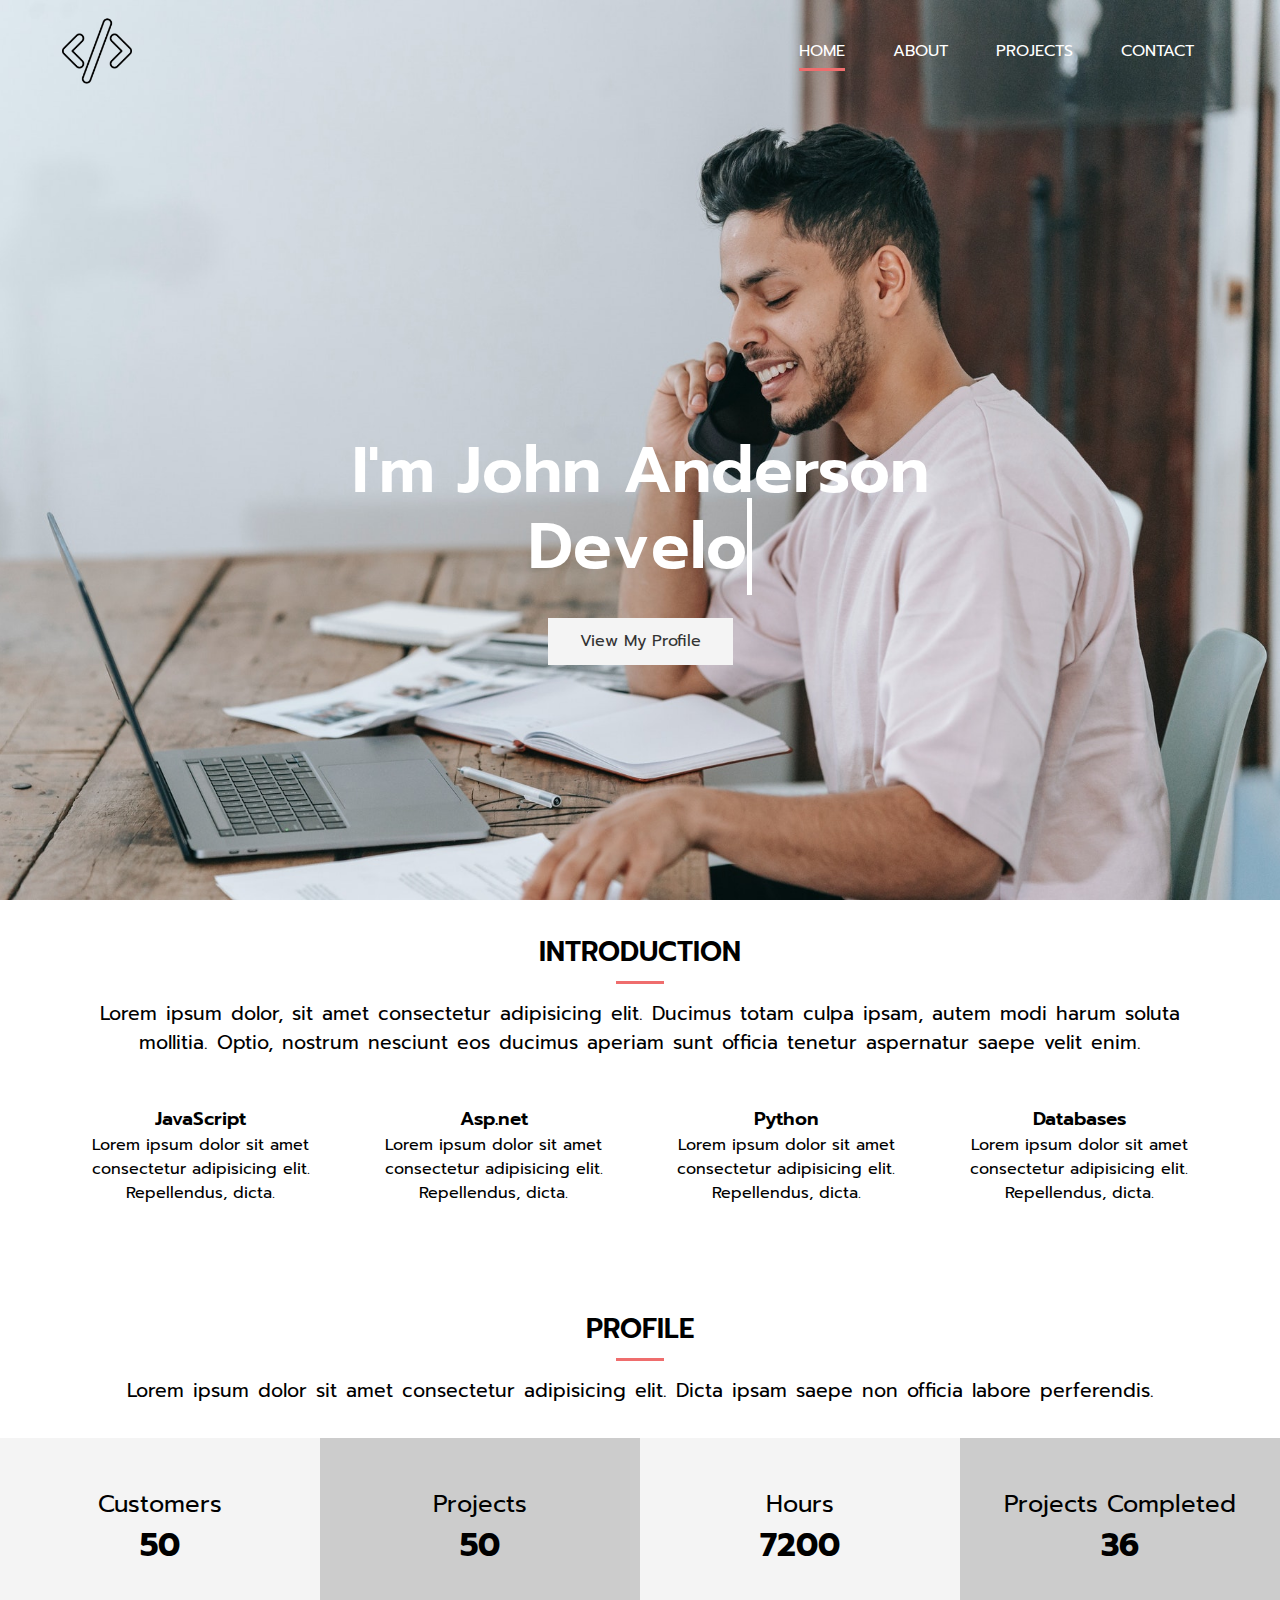
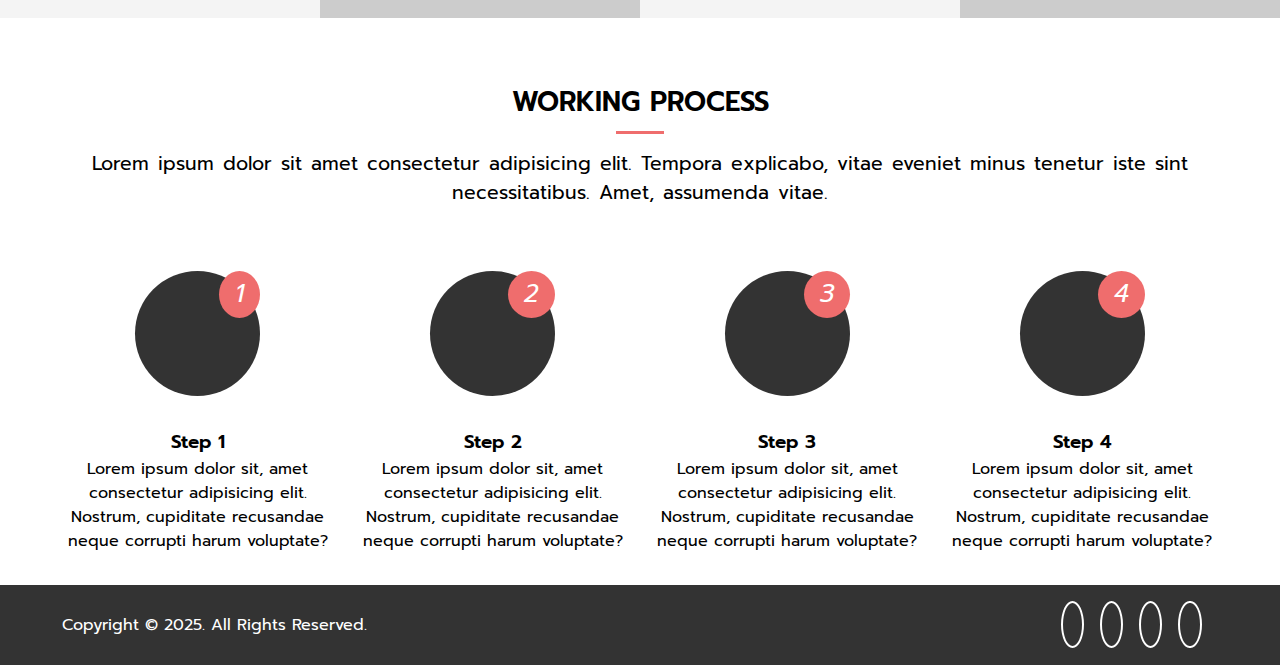
<file: public/index.html>
<!DOCTYPE html>
<html lang="en">
<head>
    <meta charset="UTF-8">
    <meta name="viewport" content="width=device-width, initial-scale=1.0">
    <link href="https://fonts.googleapis.com/css2?family=Prompt:ital,wght@0,100;0,200;0,300;0,400;0,500;0,600;0,700;0,800;0,900;1,100;1,200;1,300;1,400;1,500;1,600;1,700;1,800;1,900&display=swap" rel="stylesheet">
    <link
    rel="stylesheet"
    href="https://cdnjs.cloudflare.com/ajax/libs/animate.css/4.1.1/animate.min.css"
    />
    <link rel="stylesheet" href="https://cdnjs.cloudflare.com/ajax/libs/font-awesome/6.6.0/css/all.min.css" integrity="sha512-Kc323vGBEqzTmouAECnVceyQqyqdsSiqLQISBL29aUW4U/M7pSPA/gEUZQqv1cwx4OnYxTxve5UMg5GT6L4JJg==" crossorigin="anonymous" referrerpolicy="no-referrer" />
    <link rel="stylesheet" href="css/main.css">
    <title>Document</title>
</head>
<body>

    <!-- header -->
    <header id="header__home">
        <div class="container">

            <nav class="main-nav">
                <img src="img/logo.png" alt="" class="main-nav__logo">
                <ul class="main-nav__items">
                    <li><a href="index.html" class="active">Home</a></li>
                    <li><a href="about.html">About</a></li>
                    <li><a href="project.html">Projects</a></li>
                    <li><a href="contact.html">Contact</a></li>
                </ul>
            </nav>

            <div class="header-content">
                <h1>I'm John Anderson
                    <span 
                    class="typewrite" 
                    data-period="1000"
                    data-type='["Developer","Designer","Freelancer"]'></span>
                </h1>
                <a href="" class="btn-light animate__animated animate__swing my-2">
                    View My Profile
                </a>
                
            </div>
        </div>
    </header>
    
    <!-- section a -->
    <section id="home__a" class="text-center py-2">
        <div class="container">

            <h2 class="section-title">Introduction</h2>
            <div class="border-bottom"></div>
            <p class="lead">
                Lorem ipsum dolor, sit amet consectetur adipisicing elit. Ducimus totam culpa ipsam, autem modi harum soluta mollitia. Optio, nostrum nesciunt eos ducimus aperiam sunt officia tenetur aspernatur saepe velit enim.
            </p>
            <div class="skills my-3">
                <div>
                    <i class="fa-solid fa-code-fork fa-3x"></i>
                    <h3>JavaScript</h3>
                    <p>Lorem ipsum dolor sit amet consectetur adipisicing elit. Repellendus, dicta.</p>
                </div>

                <div>
                    <i class="fa-solid fa-laptop-code fa-3x"></i>
                    <h3>Asp.net</h3>
                    <p>Lorem ipsum dolor sit amet consectetur adipisicing elit. Repellendus, dicta.</p>
                </div>

                <div>
                    <i class="fa-brands fa-python fa-3x"></i>
                    <h3>Python</h3>
                    <p>Lorem ipsum dolor sit amet consectetur adipisicing elit. Repellendus, dicta.</p>
                </div>

                <div>
                    <i class="fa-solid fa-code fa-3x"></i>
                    <h3>Databases</h3>
                    <p>Lorem ipsum dolor sit amet consectetur adipisicing elit. Repellendus, dicta.</p>
                </div>
            </div>

        </div>
    </section>

    <!-- section b -->
    <section id="home__b" class="text-center py-2">

        <div class="container">
            <h2 class="section-title">Profile</h2>
            <div class="border-bottom"></div>
            <p class="lead">
                Lorem ipsum dolor sit amet consectetur adipisicing elit. Dicta ipsam saepe non officia labore perferendis.
            </p>
        </div>

        <div class="profile">
            <div>
                <ul>
                    <li><i class="fas fa-users fa-3x"></i></li>
                    <li class="title">Customers</li>
                    <li class="number">50</li>
                </ul>
            </div>
            <div>
                <ul>
                    <li><i class="fas fa-award fa-3x"></i></li>
                    <li class="title">Projects</li>
                    <li class="number">50</li>
                </ul>
            </div>
            <div>
                <ul>
                    <li><i class="fas fa-hourglass-start fa-3x"></i></li>
                    <li class="title">Hours</li>
                    <li class="number">7200</li>
                </ul>
            </div>
            <div>
                <ul>
                    <li><i class="fas fa-code-branch fa-3x"></i></li>
                    <li class="title">Projects Completed</li>
                    <li class="number">36</li>
                </ul>
            </div>
        </div>

    </section>

    <!-- section c -->
    <section id="home__c" class="text-center py-2">
        <div class="container">

            <h2 class="section-title">Working Process</h2>
            <div class="border-bottom"></div>
            <p class="lead">
                Lorem ipsum dolor sit amet consectetur adipisicing elit. Tempora explicabo, vitae eveniet minus tenetur iste sint necessitatibus. Amet, assumenda vitae.
            </p>

            <div class="process">
                <div>
                    <i class="fa-solid fa-layer-group fa-4x process__icon my-2">
                        <div class="process__step">1</div>
                    </i>
                    <h3>Step 1</h3>
                    <p>Lorem ipsum dolor sit, amet consectetur adipisicing elit. Nostrum, cupiditate recusandae neque corrupti harum voluptate?</p>
                </div>
                <div>
                    <i class="fa-solid fa-eye fa-4x process__icon my-2">
                        <div class="process__step">2</div>
                    </i>
                    <h3>Step 2</h3>
                    <p>Lorem ipsum dolor sit, amet consectetur adipisicing elit. Nostrum, cupiditate recusandae neque corrupti harum voluptate?</p>
                </div>
                <div>
                    <i class="fas fa-object-ungroup fa-4x process__icon my-2">
                        <div class="process__step">3</div>
                    </i>
                    <h3>Step 3</h3>
                    <p>Lorem ipsum dolor sit, amet consectetur adipisicing elit. Nostrum, cupiditate recusandae neque corrupti harum voluptate?</p>
                </div>
                <div>
                    <i class="fas fa-file-alt fa-4x process__icon my-2">
                        <div class="process__step">4</div>
                    </i>
                    <h3>Step 4</h3>
                    <p>Lorem ipsum dolor sit, amet consectetur adipisicing elit. Nostrum, cupiditate recusandae neque corrupti harum voluptate?</p>
                </div>
            </div>

        </div>
    </section>

    <!-- footer -->
    <footer id="main-footer">
        <div class="footer-content container">

            <p>Copyright &copy; 2025. All Rights Reserved.</p>
            <div class="social">
                <i class="fab fa-facebook"></i>
                <i class="fab fa-twitter"></i>
                <i class="fab fa-instagram"></i>
                <i class="fab fa-youtube"></i>
            </div>

        </div>
    </footer>

    
    <script src="js/jquery.min.js"></script>
    <script src="js/type-writer.js"></script>
</body>
</html>
</file>
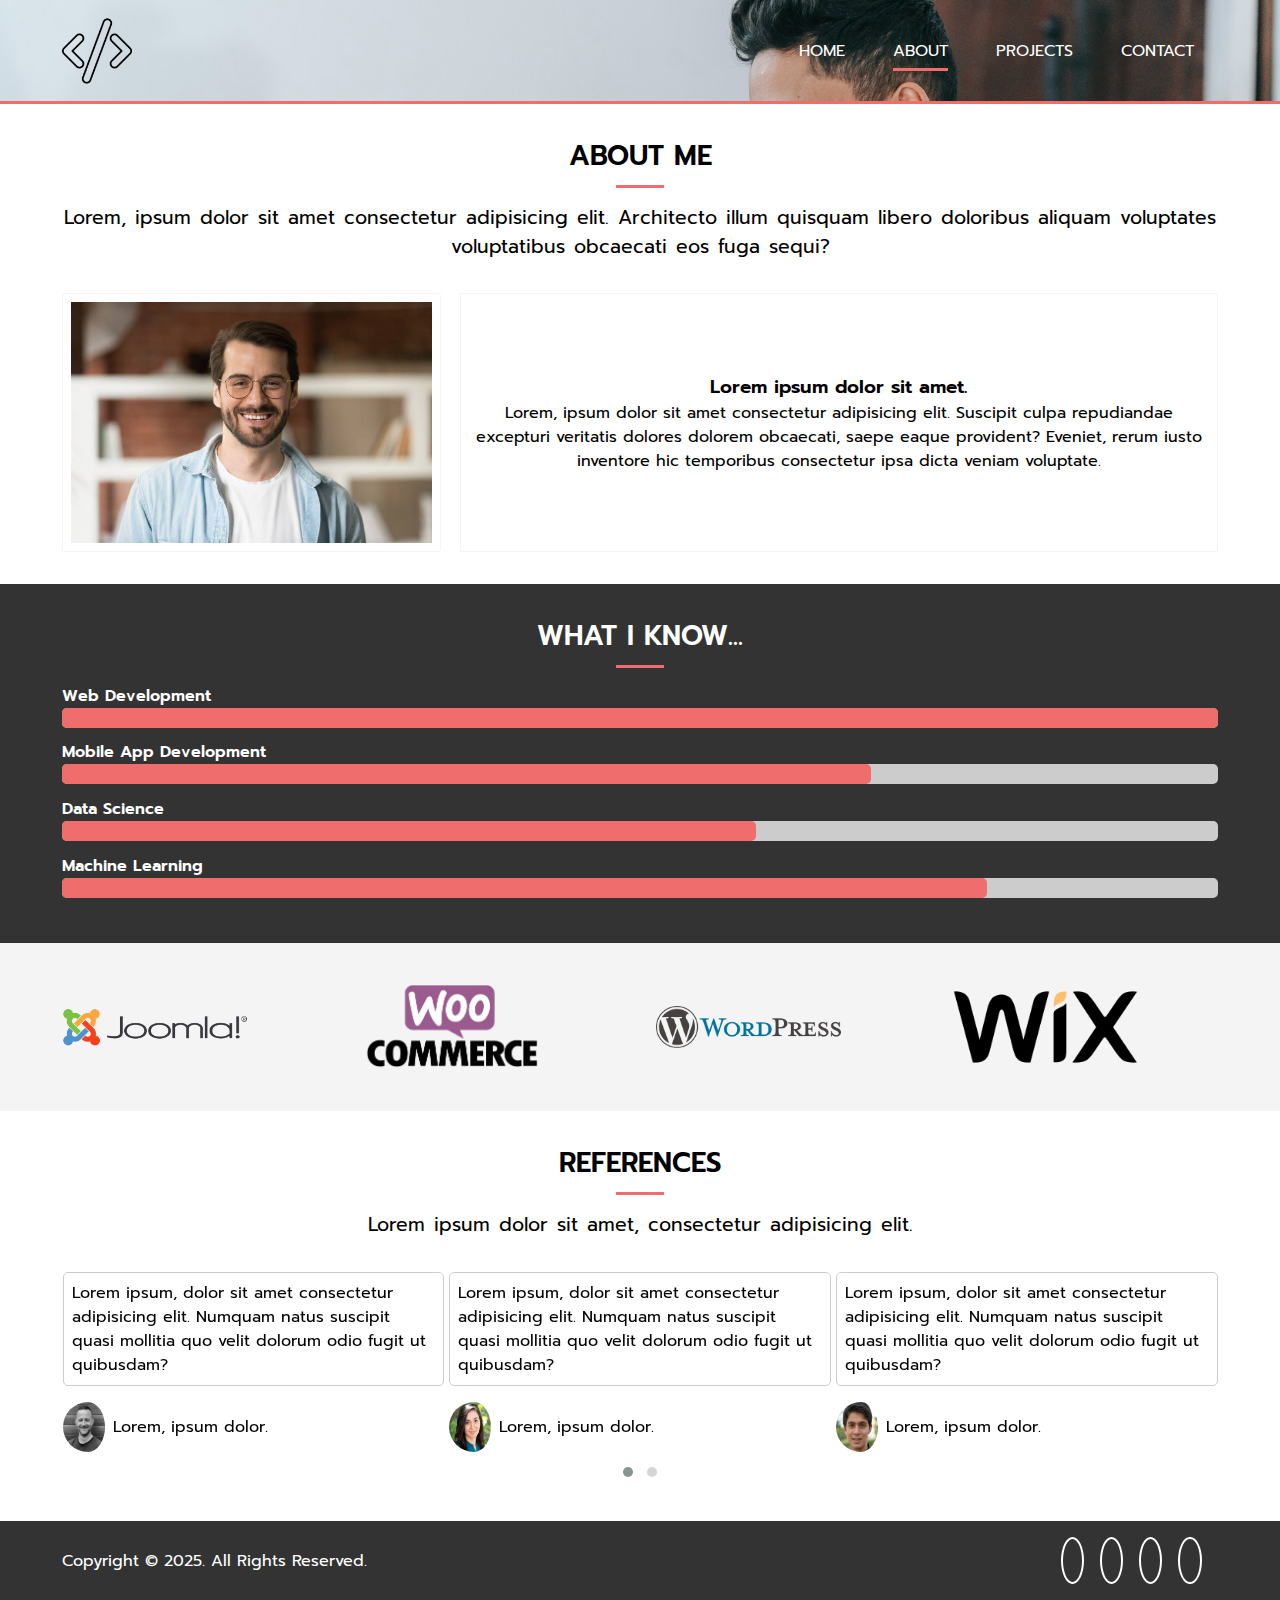
<file: public/about.html>
<!DOCTYPE html>
<html lang="en">
<head>
    <meta charset="UTF-8">
    <meta name="viewport" content="width=device-width, initial-scale=1.0">
    <link href="https://fonts.googleapis.com/css2?family=Prompt:ital,wght@0,100;0,200;0,300;0,400;0,500;0,600;0,700;0,800;0,900;1,100;1,200;1,300;1,400;1,500;1,600;1,700;1,800;1,900&display=swap" rel="stylesheet">
    <link
    rel="stylesheet"
    href="https://cdnjs.cloudflare.com/ajax/libs/animate.css/4.1.1/animate.min.css"
    />
    <link rel="stylesheet" href="https://cdnjs.cloudflare.com/ajax/libs/font-awesome/6.6.0/css/all.min.css" integrity="sha512-Kc323vGBEqzTmouAECnVceyQqyqdsSiqLQISBL29aUW4U/M7pSPA/gEUZQqv1cwx4OnYxTxve5UMg5GT6L4JJg==" crossorigin="anonymous" referrerpolicy="no-referrer" />
    <link rel="stylesheet" href="css/owl.carousel.min.css">
    <link rel="stylesheet" href="css/owl.theme.default.css">
    <link rel="stylesheet" href="css/main.css">
    <title>Document</title>
</head>
<body>
    
    <!-- header -->
    <header id="header__inner">
        <div class="container">

            <nav class="main-nav">
                <img src="img/logo.png" alt="" class="main-nav__logo">
                <ul class="main-nav__items">
                    <li><a href="index.html" >Home</a></li>
                    <li><a href="about.html" class="active">About</a></li>
                    <li><a href="project.html">Projects</a></li>
                    <li><a href="contact.html">Contact</a></li>
                </ul>
            </nav>

        </div>
    </header>
    
    <!-- section a -->
    <section id="about__a" class="text-center py-2">
        <div class="container">

            <h2 class="section-title">About Me</h2>
            <div class="border-bottom"></div>
            <p class="lead">Lorem, ipsum dolor sit amet consectetur adipisicing elit. Architecto illum quisquam libero doloribus aliquam voluptates voluptatibus obcaecati eos fuga sequi?</p>

            <div class="info">
                <img src="img/about.jpeg" alt="" class="info__image">
                <div class="info__bio">
                    <h3>Lorem ipsum dolor sit amet.</h3>
                    <p>Lorem, ipsum dolor sit amet consectetur adipisicing elit. Suscipit culpa repudiandae excepturi veritatis dolores dolorem obcaecati, saepe eaque provident? Eveniet, rerum iusto inventore hic temporibus consectetur ipsa dicta veniam voluptate.</p>
                </div>
            </div>

        </div>
    </section>

    <!-- section b -->
    <section id="about__b" class="py-2 bg-dark">
        <div class="container">

            <h2 class="section-title">What I Know...</h2>
            <div class="border-bottom"></div>
            
            <div id="progress-bars">
                <h4>Web Development</h4>
                <div class="progress">
                    <div style="width: 100%;"></div>
                </div>
                <h4>Mobile App Development</h4>
                <div class="progress">
                    <div style="width: 70%;"></div>
                </div>
                <h4>Data Science</h4>
                <div class="progress">
                    <div style="width: 60%;"></div>
                </div>
                <h4>Machine Learning</h4>
                <div class="progress">
                    <div style="width: 80%;"></div>
                </div>
            </div>

        </div>
    </section>

    <!-- section c -->
    <section id="about__c" class="bg-light py-2">
        <div class="container">

            <div class="about-logos">
                <img src="img/joomla.png" alt="">
                <img src="img/woocommerce.png" alt="">
                <img src="img/wordpress.png" alt="">
                <img src="img/wix.png" alt="">
            </div>

        </div>        
    </section>

    <!-- section d -->
    <section id="about__d" class="py-2">
        <div class="container">

            <h2 class="section-title">References</h2>
            <div class="border-bottom"></div>
            <p class="lead text-center">Lorem ipsum dolor sit amet, consectetur adipisicing elit.</p>
            <div class="references owl-carousel owl-theme">

                <div>
                    <p>Lorem ipsum, dolor sit amet consectetur adipisicing elit. Numquam natus suscipit quasi mollitia quo velit dolorum odio fugit ut quibusdam?</p>
                    <ul>
                        <li><img src="img/user-1.jpeg" alt=""></li>
                        <li>Lorem, ipsum dolor.</li>
                    </ul>
                </div>
                <div>
                    <p>Lorem ipsum, dolor sit amet consectetur adipisicing elit. Numquam natus suscipit quasi mollitia quo velit dolorum odio fugit ut quibusdam?</p>
                    <ul>
                        <li><img src="img/user-2.jpeg" alt=""></li>
                        <li>Lorem, ipsum dolor.</li>
                    </ul>
                </div>
                <div>
                    <p>Lorem ipsum, dolor sit amet consectetur adipisicing elit. Numquam natus suscipit quasi mollitia quo velit dolorum odio fugit ut quibusdam?</p>
                    <ul>
                        <li><img src="img/user-3.jpeg" alt=""></li>
                        <li>Lorem, ipsum dolor.</li>
                    </ul>
                </div>
                <div>
                    <p>Lorem ipsum, dolor sit amet consectetur adipisicing elit. Numquam natus suscipit quasi mollitia quo velit dolorum odio fugit ut quibusdam?</p>
                    <ul>
                        <li><img src="img/user-4.jpeg" alt=""></li>
                        <li>Lorem, ipsum dolor.</li>
                    </ul>
                </div>

            </div>

        </div>
    </section>

    <!-- footer -->
    <footer id="main-footer">
        <div class="footer-content container">

            <p>Copyright &copy; 2025. All Rights Reserved.</p>
            <div class="social">
                <i class="fab fa-facebook"></i>
                <i class="fab fa-twitter"></i>
                <i class="fab fa-instagram"></i>
                <i class="fab fa-youtube"></i>
            </div>

        </div>
    </footer>






<!-- JS -->
<script src="js/jquery.min.js"></script>
<script src="js/owl.carousel.js"></script>
<script>
    $(document).ready(function(){
        $('.owl-carousel').owlCarousel({
            margin:5,
            loop:true,
            responsive:{
                0:{
                    items:1
                },
                576:{
                    items:2
                },
                768:{
                    items:3
                }
            }
        });
    });
</script>
</body>
</html>
</file>
<file: public/css/main.css>
.container {
  max-width: 1200px;
  padding: 0 1.4rem;
  margin: auto; }

.btn-primary, .btn-light, .btn-dark {
  display: inline-block;
  padding: .7rem 2rem;
  transition: all .5s;
  border: none;
  cursor: pointer; }

.btn-primary {
  color: #333;
  background-color: #EF6D6D; }

.btn-light {
  color: #333;
  background-color: #f4f4f4; }

.btn-dark {
  color: #fff;
  background-color: #333; }

button[class^='btn']:hover,
a[class^='btn']:hover,
input[class^='btn']:hover {
  background-color: #EF6D6D; }

.bg-dark {
  background-color: #333; }

.bg-light {
  background-color: #f4f4f4; }

.bg-primary {
  background-color: #EF6D6D; }

.py-1 {
  padding: 1rem 0; }

.py-2 {
  padding: 2rem 0; }

.py-3 {
  padding: 3rem 0; }

.py-4 {
  padding: 4rem 0; }

.my-1 {
  margin: 1rem 0; }

.my-2 {
  margin: 2rem 0; }

.my-3 {
  margin: 3rem 0; }

.my-4 {
  margin: 4rem 0; }

.text-center {
  text-align: center; }

.section-title {
  font-size: 1.7rem;
  padding-bottom: 0.5rem;
  text-transform: uppercase;
  text-align: center; }

.border-bottom {
  height: 3px;
  width: 3rem;
  background-color: #EF6D6D;
  margin: 0 auto 1rem auto; }

.lead {
  font-size: 1.2rem;
  margin-bottom: 2rem;
  word-spacing: 2px; }

.project-items {
  display: grid;
  grid-template-columns: repeat(3, 1fr);
  gap: 1rem;
  box-shadow: rgba(149, 154, 142, 0.2) 0px 8px 24px; }
  .project-items .item {
    position: relative;
    background-color: #f4f4f4;
    overflow: hidden;
    padding: 1rem; }
    .project-items .item::after {
      content: '';
      position: absolute;
      display: block;
      background-color: #EF6D6D;
      opacity: .9;
      top: 0;
      left: 0;
      width: 100%;
      height: 100%;
      transform: translateX(-140%) translateY(-140%) rotate(45deg);
      transition: all .5s ease-in-out; }
    .project-items .item:hover::after {
      transform: scale(2) translateX(-50%) translateY(-50%) rotate(45deg); }

#home__a .skills {
  display: grid;
  grid-template-columns: repeat(4, 1fr);
  gap: 1rem;
  margin-bottom: 2.5rem; }

#home__a i {
  color: #EF6D6D;
  padding-bottom: .5rem; }

#home__b .profile {
  display: grid;
  grid-template-columns: repeat(4, 1fr); }
  #home__b .profile li.title {
    font-size: 1.5rem; }
  #home__b .profile li.number {
    font-size: 2rem;
    font-weight: bold; }
  #home__b .profile div {
    padding: 3rem 0; }
    #home__b .profile div:nth-child(odd) {
      background-color: #f4f4f4; }
    #home__b .profile div:nth-child(even) {
      background-color: #ccc; }

#home__c .process {
  display: grid;
  grid-template-columns: repeat(4, 1fr);
  gap: 1.5rem;
  text-align: center; }
  #home__c .process__icon {
    position: relative;
    width: 125px;
    height: 125px;
    border-radius: 50%;
    background-color: #333;
    color: white;
    padding: 2rem;
    text-align: center;
    transition: all 1s; }
    #home__c .process__icon:hover {
      background-color: #EF6D6D; }
      #home__c .process__icon:hover .process__step {
        background-color: #333; }
  #home__c .process__step {
    position: absolute;
    top: 0;
    right: 0;
    font-size: 25px;
    background-color: #EF6D6D;
    border-radius: 50%;
    line-height: 15px;
    padding: 1rem;
    transition: all 1s; }
  #home__c .process i {
    display: flex;
    align-items: center;
    justify-content: center;
    margin: 2rem auto; }

.main-nav {
  display: flex;
  justify-content: space-between;
  padding-top: 1rem; }
  .main-nav__logo {
    width: 70px;
    height: 70px; }
  .main-nav__items {
    display: flex;
    align-items: center; }
    .main-nav__items li {
      padding: 1rem 1.5rem; }
      .main-nav__items li a {
        color: white;
        text-transform: uppercase;
        border-bottom: 3px transparent solid;
        padding-bottom: .3rem;
        transition: .5s; }
        .main-nav__items li a:hover {
          border-color: #ccc; }
        .main-nav__items li a.active {
          border-color: #EF6D6D; }

#header__home {
  background: url("../img/bg.jpeg") no-repeat center right/cover;
  height: 100vh;
  color: #fff; }
  #header__home .header-content {
    text-align: center;
    padding-top: 30%; }
  #header__home h1 {
    font-size: 4rem;
    line-height: 1.2; }
  #header__home .typewrite {
    display: block; }

#header__inner {
  background: url("../img/bg.jpeg") no-repeat 40% 20%/cover;
  height: 6.5rem;
  border-bottom: 3px solid #EF6D6D; }

#main-footer {
  background-color: #333;
  color: white;
  height: 5rem; }
  #main-footer .footer-content {
    display: flex;
    justify-content: space-between;
    align-items: center;
    height: 5rem; }
    #main-footer .footer-content .social .fab {
      margin-right: 1rem;
      border: 2px solid white;
      border-radius: 50%;
      text-align: center;
      padding: .6rem;
      transition: all 1s; }
      #main-footer .footer-content .social .fab:hover {
        background-color: #EF6D6D; }

#contact-a .form-fields {
  display: grid;
  grid-template-areas: 'name email' 'subject phone' 'message message' 'button button';
  gap: 1rem;
  margin-bottom: 1rem; }
  #contact-a .form-fields #fullname {
    grid-area: name; }
  #contact-a .form-fields #email {
    grid-area: email; }
  #contact-a .form-fields #subject {
    grid-area: subject; }
  #contact-a .form-fields #phone {
    grid-area: phone; }
  #contact-a .form-fields #message {
    grid-area: message;
    height: 10rem; }
  #contact-a .form-fields .btn-dark {
    grid-area: button; }
  #contact-a .form-fields .input {
    padding: .5rem 1rem; }

#contact-b .contact-info {
  display: grid;
  grid-template-columns: repeat(3, 1fr);
  text-align: center;
  color: white; }

* {
  margin: 0;
  padding: 0;
  box-sizing: border-box; }

body {
  background-color: white;
  font-family: "Prompt", sans-serif;
  line-height: 1.5; }

h1, h2, h3, h4, h5, h6 {
  font-weight: 600; }

a {
  text-decoration: none;
  color: #333; }

ul {
  list-style-type: none; }

img {
  width: 100%; }

#about__a .info {
  display: grid;
  grid-template-columns: 1fr 2fr;
  gap: 1.2rem; }
  #about__a .info__image {
    border: 1px solid #f4f4f4;
    padding: .5rem;
    border-radius: 3px; }
  #about__a .info__bio {
    border: 1px solid #f4f4f4;
    padding: .8rem;
    display: flex;
    flex-direction: column;
    justify-content: center; }

#about__b {
  color: white; }
  #about__b .progress {
    height: 20px;
    background-color: #ccc;
    border-radius: 5px;
    margin-bottom: .8rem; }
    #about__b .progress div {
      height: 100%;
      text-align: center;
      background-color: #EF6D6D;
      border-radius: 5px; }

#about__c .about-logos {
  display: grid;
  grid-template-columns: repeat(4, 1fr);
  gap: 2rem;
  align-items: center; }

#about__c img {
  width: 70%; }

#about__d .references ul {
  list-style-type: none;
  margin-top: 1rem;
  display: flex;
  align-items: center; }

#about__d .references p {
  border: 1px solid #ccc;
  border-radius: 5px;
  padding: .5rem; }

#about__d .references img {
  width: 50px;
  height: 50px;
  border-radius: 50%;
  padding-right: .5rem; }

@media (max-width: 768px) {
  #header__home {
    height: 30rem; }
    #header__home .header-content {
      padding-top: 7rem; }
      #header__home .header-content h1 {
        font-size: 2.6rem; }
  .lead {
    font-size: 1.1rem;
    word-spacing: 1px;
    margin-bottom: 1.2rem; }
  #home__a .skills,
  #home__b .profile,
  #home__c .process,
  .project-items {
    grid-template-columns: repeat(2, 1fr); } }

@media (max-width: 576px) {
  #header__home {
    height: 20rem;
    border-bottom: 2px solid #EF6D6D;
    background-position: 20% 30%; }
    #header__home .main-nav {
      font-size: 13px; }
      #header__home .main-nav__items li {
        padding: .6rem .6rem; }
    #header__home .header-content {
      padding-top: 2rem; }
      #header__home .header-content h1 {
        font-size: 1.4rem; }
      #header__home .header-content a {
        padding: .4rem 1rem;
        font-size: .8rem; }
  #header__inner {
    height: 10rem; }
    #header__inner .main-nav {
      flex-direction: column;
      align-items: center;
      font-size: 13px; }
      #header__inner .main-nav__items li {
        padding: .6rem .6rem; }
  .lead {
    font-size: 1rem;
    word-spacing: 1px;
    margin-bottom: 1.2rem; }
  #home__a .skills div {
    border-bottom: 1px solid #f4f4f4;
    padding-bottom: 1rem; }
    #home__a .skills div:last-child {
      border: none;
      padding-bottom: 0; }
  #home__a .skills,
  #home__b .profile,
  #home__c .process,
  .project-items,
  #contact-b .contact-info {
    grid-template-columns: 1fr; }
  #main-footer {
    height: 7rem; }
    #main-footer .footer-content {
      flex-direction: column;
      padding: 1rem;
      height: 5rem; }
      #main-footer .footer-content .social {
        padding-top: 1rem; }
  #about__a .info {
    grid-template-columns: 1fr; }
  #about__c .about-logos {
    grid-template-columns: repeat(2, 1fr); }
  #contact-a .form-fields {
    grid-template-areas: 'name'  'email' 'subject' 'phone' 'message' 'button'; }
  #contact-b .contact-info div {
    border-bottom: 1px dashed white;
    padding: .5rem;
    margin-bottom: .5rem; }
    #contact-b .contact-info div:last-child {
      border: none;
      padding: .5rem 0 0 0;
      margin-bottom: 0; } }
</file>
